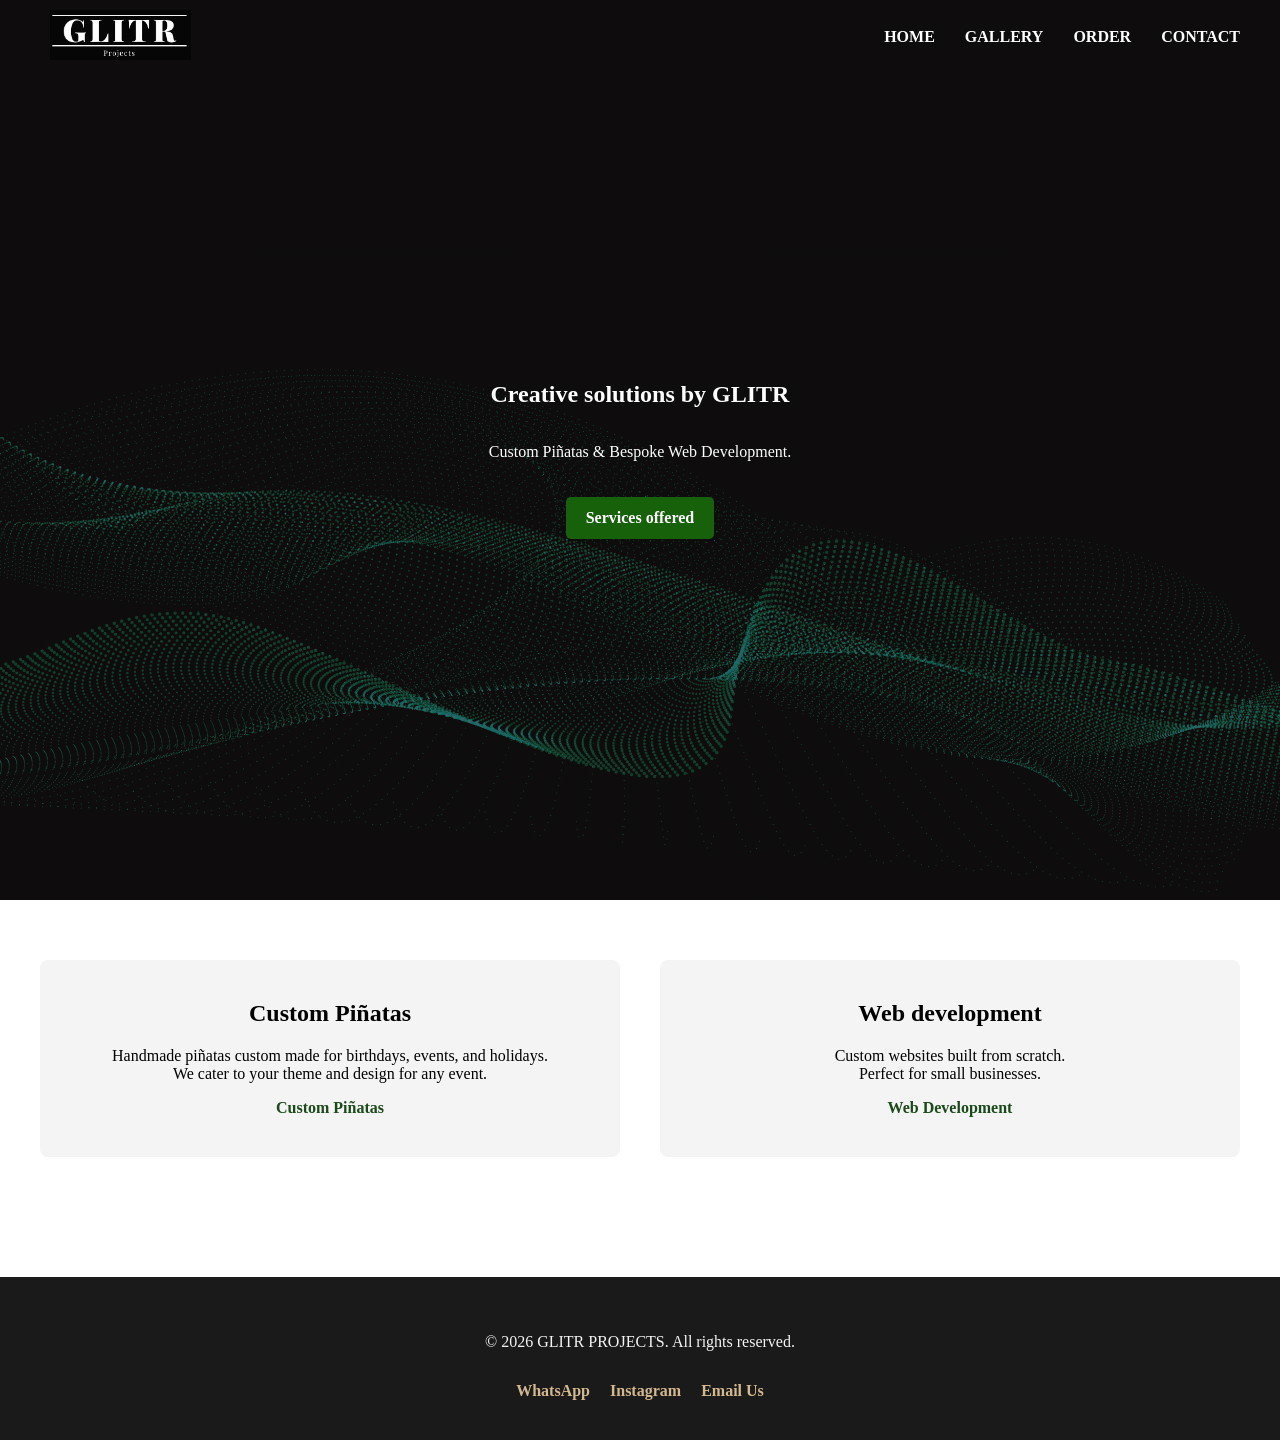
<file: index.html>
<!DOCTYPE html>
<html lang="en">
<head>
  <meta charset="UTF-8">
  <meta name="viewport" content="width=device-width, initial-scale=1.0">
  <meta name="description" content="GLITR website">
  <title>GLITR PROJECTS</title>
  <link rel="stylesheet" href="css/styles.css">
</head>
<body>

  <header>
    <div class="header-inner">
      <a class="logo" href="index.html"><img id="main-logo" alt="GLITR LOGO" src="images/GLITRLOGOLIGHTBG.png"></a>
      <nav>
          <a href="index.html">Home</a>
          <a href="gallery.html">Gallery</a>
          <a href="order.html">Order</a>
          <a href="#contact">Contact</a>
      </nav>
  </div>
  </header>

  <main>
    <section class="hero">
    <h1>Creative solutions by GLITR</h1>
    <p>Custom Piñatas & Bespoke Web Development.</p>
    <a href="#services" class="btn">Services offered</a>
    </section>

    <section id="services" class="services-container">
      <div class="service-card">
        <h2>Custom Piñatas</h2>
        <p>Handmade piñatas custom made for birthdays, events, and holidays.<br>
        We cater to your theme and design for any event.</p>
        <a href="gallery.html">Custom Piñatas</a>
      </div>

      <div class="service-card">
        <h2>Web development</h2>
        <p>Custom websites built from scratch.<br>
        Perfect for small businesses.</p>
        <a href="web-dev.html">Web Development</a>
      </div>
    </section>
  </main>

  <footer id="contact">
    <div class="footer-content">
        <p>&copy; 2026 GLITR PROJECTS. All rights reserved.</p>
        <div class="footer-links">
            <a href="https://wa.me/27844433378" target="_blank">WhatsApp</a>
            <a href="https://instagram.com/yourhandle" target="_blank">Instagram</a>
            <a href="mailto:glitrprojects.sa@gmail.com">Email Us</a>
        </div>
    </div>
</footer>

  <script src="js/main.js"></script>
</body>
</html>
</file>
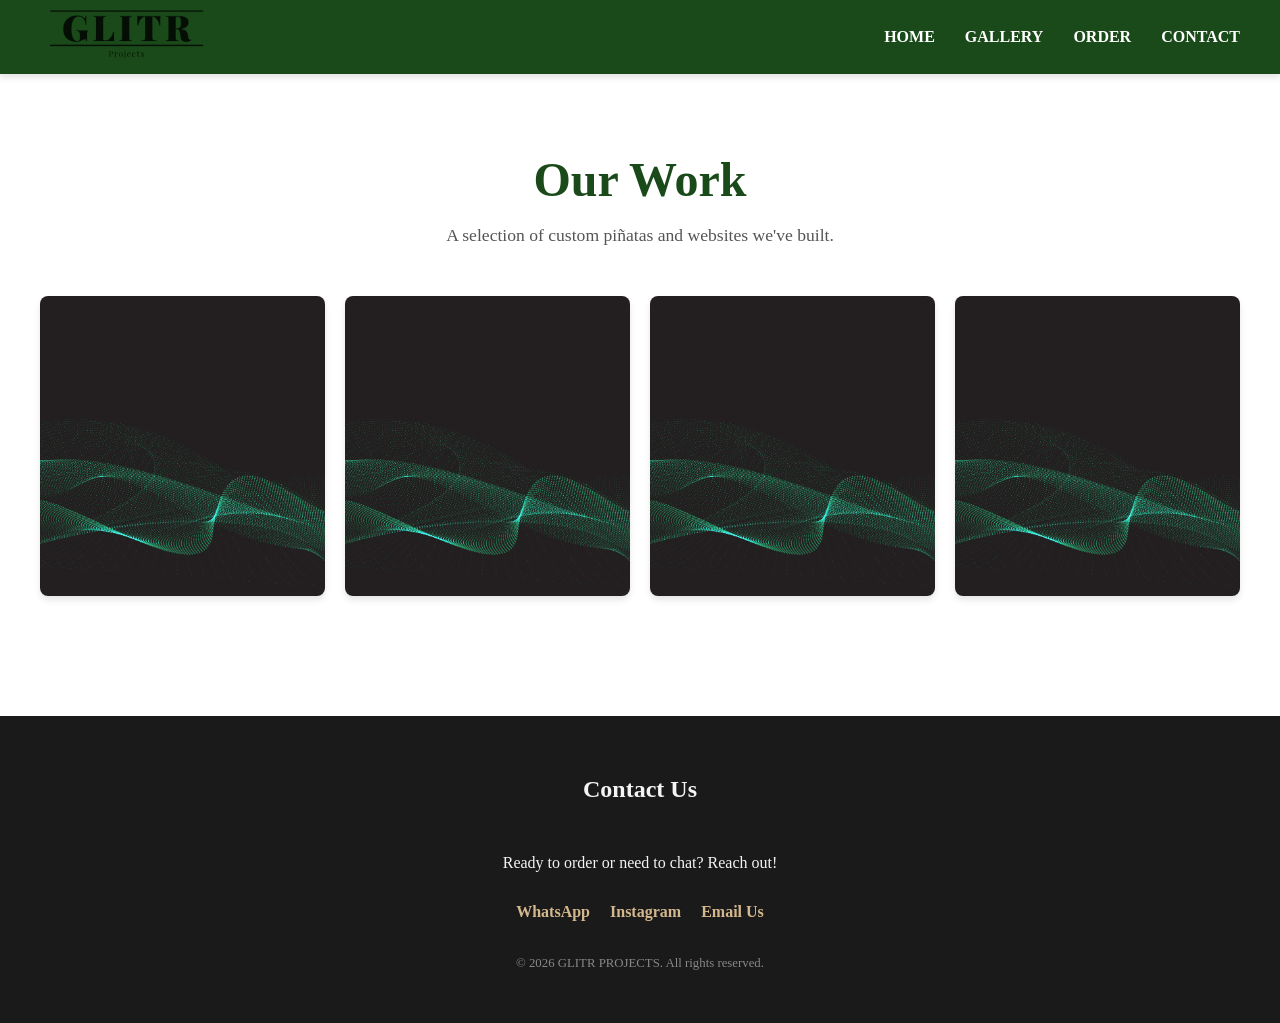
<file: gallery.html>
<!DOCTYPE html>
<html lang="en">
<head>
  <meta charset="UTF-8">
  <meta name="viewport" content="width=device-width, initial-scale=1.0">
  <title>Gallery | GLITR PROJECTS</title>
  <link rel="stylesheet" href="css/styles.css">
</head>
<body>

  <header>
    <div class="header-inner">
      <a class="logo" href="index.html">
        <img id="main-logo" alt="GLITR LOGO" src="images/testlogo.png">
      </a>
      <nav>
          <a href="index.html">Home</a>
          <a href="gallery.html">Gallery</a>
          <a href="order.html">Order</a>
          <a href="#contact">Contact</a>
      </nav>
    </div>
  </header>

  <main class="gallery-main">
    <h1>Our Work</h1>
    <p class="subtitle">A selection of custom piñatas and websites we've built.</p>

    <div class="gallery-grid">
        <!-- Replace these image paths with your actual photos later -->
        <img src="images/10683.jpg" alt="Custom Piñata 1">
        <img src="images/10683.jpg" alt="Custom Piñata 2">
        <img src="images/10683.jpg" alt="Custom Piñata 3">
        <img src="images/10683.jpg" alt="Custom Piñata 4">
    </div>
  </main>

  <footer id="contact">
    <div class="footer-content">
        <h2>Contact Us</h2>
        <p>Ready to order or need to chat? Reach out!</p>
        <div class="footer-links">
            <a href="https://wa.me/27844433378" target="_blank">WhatsApp</a>
            <a href="https://instagram.com/yourhandle" target="_blank">Instagram</a>
            <a href="mailto:glitrprojects.sa@gmail.com">Email Us</a>
        </div>
        <p style="margin-top: 20px; font-size: 0.8rem; color: #888;">&copy; 2026 GLITR PROJECTS. All rights reserved.</p>
    </div>
  </footer>
  
  <script src="js/main.js"></script>
</body>
</html>
</file>
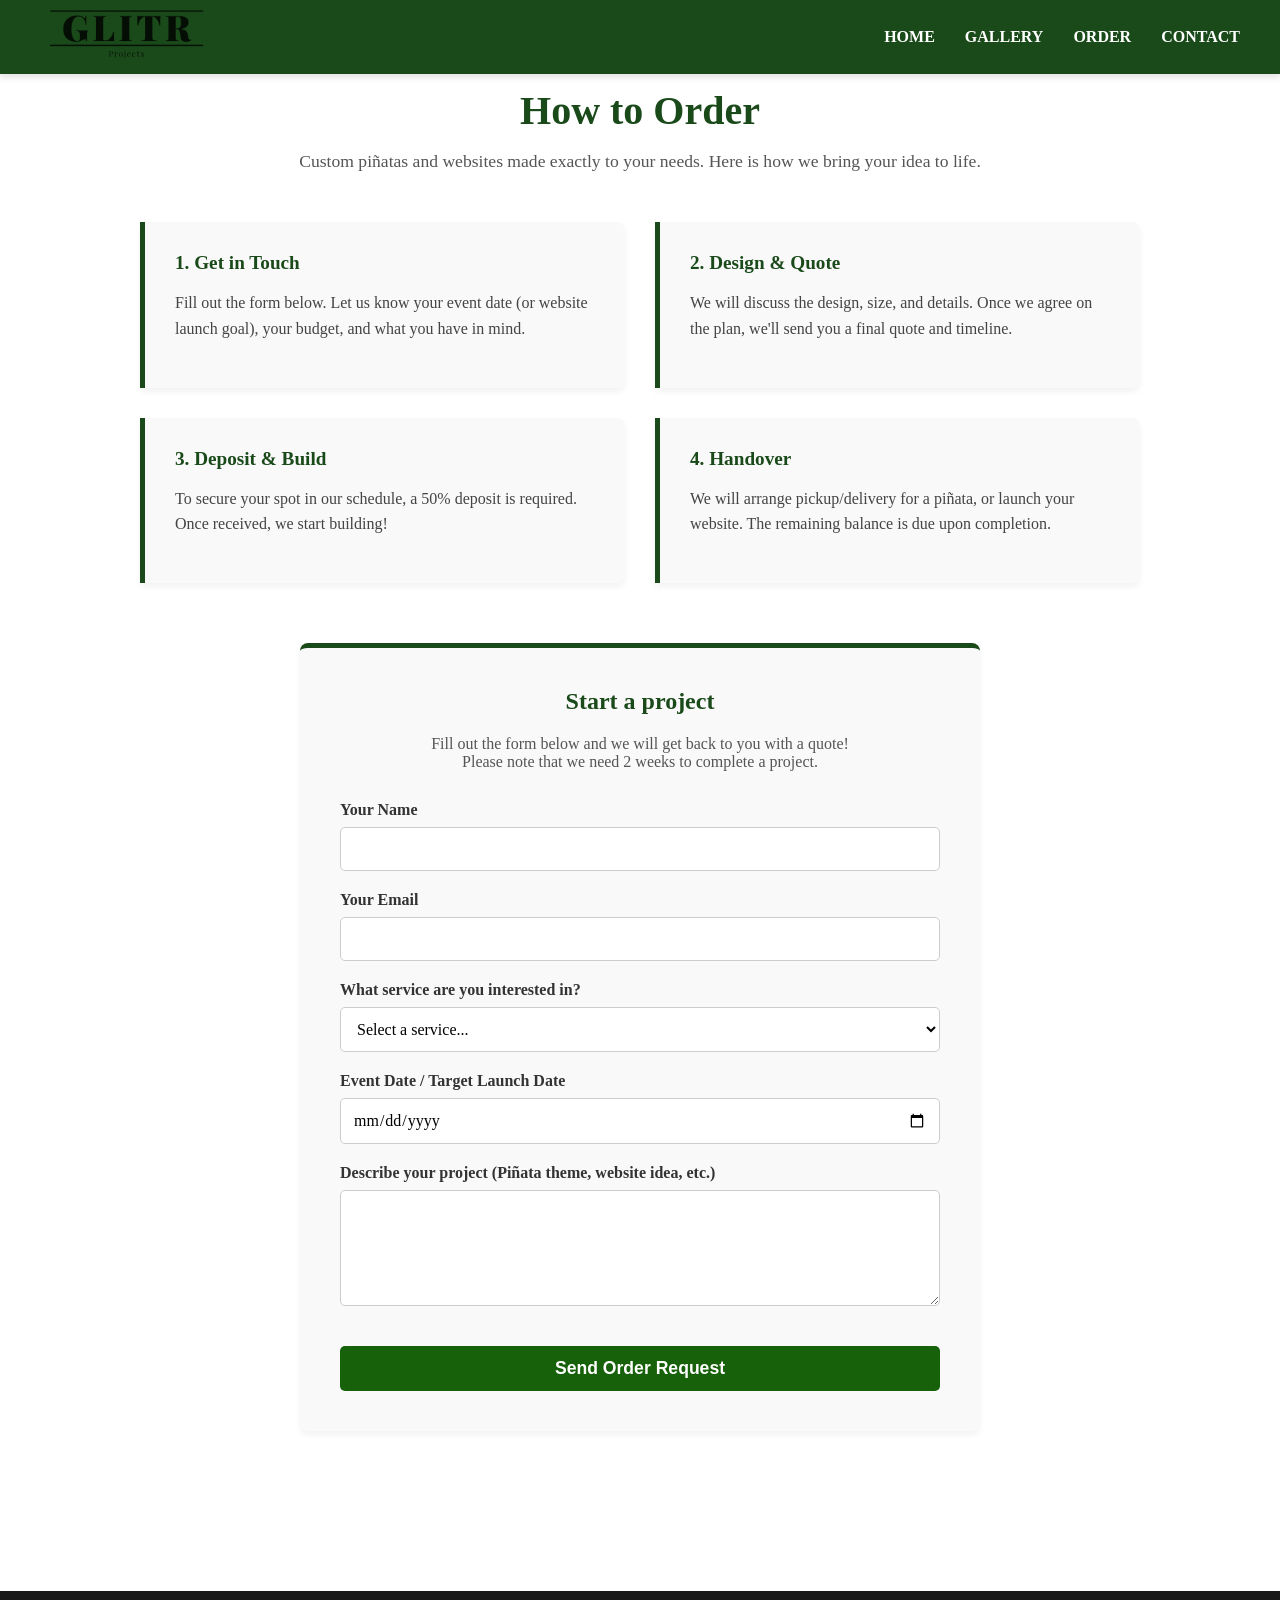
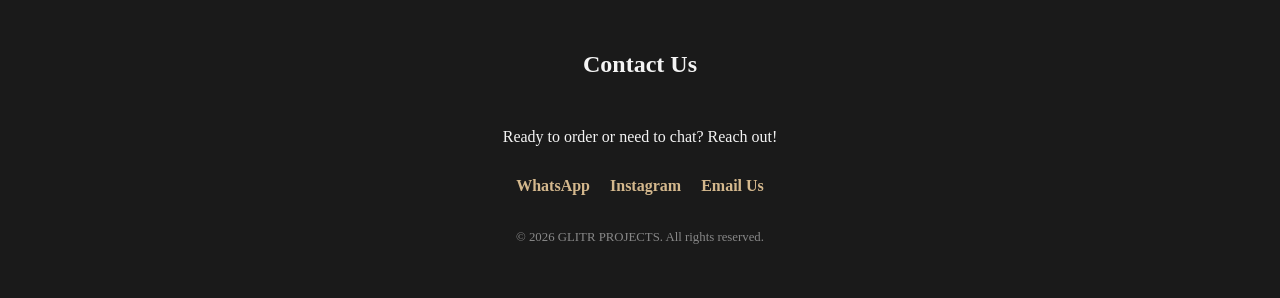
<file: order.html>
<!DOCTYPE html>
<html lang="en">
<head>
  <meta charset="UTF-8">
  <meta name="viewport" content="width=device-width, initial-scale=1.0">
  <title>Order | GLITR PROJECTS</title>
  <link rel="stylesheet" href="css/styles.css">
</head>
<body>

  <header>
    <div class="header-inner">
      <a class="logo" href="index.html"><img id="main-logo" alt="GLITR LOGO" src="images/GLITRLOGOLIGHTBG.png"></a>
      <nav>
          <a href="index.html">Home</a>
          <a href="gallery.html">Gallery</a>
          <a href="order.html">Order</a>
          <a href="#contact">Contact</a>
      </nav>
    </div>
  </header>

  <main class="order-main">
    <h1>How to Order</h1>
    <p class="subtitle">Custom piñatas and websites made exactly to your needs. Here is how we bring your idea to life.</p>

    <div class="order-steps">
        <div class="step-card">
            <h2>1. Get in Touch</h2>
            <p>Fill out the form below. Let us know your event date (or website launch goal), your budget, and what you have in mind.</p>
        </div>

        <div class="step-card">
            <h2>2. Design & Quote</h2>
            <p>We will discuss the design, size, and details. Once we agree on the plan, we'll send you a final quote and timeline.</p>
        </div>

        <div class="step-card">
            <h2>3. Deposit & Build</h2>
            <p>To secure your spot in our schedule, a 50% deposit is required. Once received, we start building!</p>
        </div>

        <div class="step-card">
            <h2>4. Handover</h2>
            <p>We will arrange pickup/delivery for a piñata, or launch your website. The remaining balance is due upon completion.</p>
        </div>
    </div>

    <!-- The Form -->
    <div class="order-form-container">
        <h2>Start a project</h2>
        <p>Fill out the form below and we will get back to you with a quote!<br>
        Please note that we need 2 weeks to complete a project.</p>

        <form action="https://formspree.io/f/myeezgpe" method="POST" class="orders-requests">
            
            <div class="form-group">
                <label for="name">Your Name</label>
                <input type="text" id="name" name="name" required>
            </div>

            <div class="form-group">
                <label for="email">Your Email</label>
                <input type="email" id="email" name="email" required>
            </div>

            <div class="form-group">
                <label for="service-type">What service are you interested in?</label>
                <select id="service-type" name="service_type" required>
                    <option value="" disabled selected>Select a service...</option>
                    <option value="pinata">Custom Piñata</option>
                    <option value="website">Custom Website</option>
                </select>
            </div>

            <div class="form-group">
                <label for="event-date">Event Date / Target Launch Date</label>
                <input type="date" id="event-date" name="event_date" required>
            </div>

            <div class="form-group">
                <label for="idea">Describe your project (Piñata theme, website idea, etc.)</label>
                <textarea id="idea" name="idea" rows="5" required></textarea>
            </div>

            <button type="submit" class="btn">Send Order Request</button>
        </form>
    </div>
  </main>

  <footer id="contact">
    <div class="footer-content">
        <h2>Contact Us</h2>
        <p>Ready to order or need to chat? Reach out!</p>
        <div class="footer-links">
            <a href="https://wa.me/27844433378" target="_blank">WhatsApp</a>
            <a href="https://instagram.com/yourhandle" target="_blank">Instagram</a>
            <a href="mailto:glitrprojects.sa@gmail.com">Email Us</a>
        </div>
        <p style="margin-top: 20px; font-size: 0.8rem; color: #888;">&copy; 2026 GLITR PROJECTS. All rights reserved.</p>
    </div>
  </footer>
        <script src="js/main.js"></script>
</body>
</html>
</file>
<file: css/styles.css>
html {
    scroll-behavior: smooth;
}

body {
    margin: 0;
    padding: 0;
}

.header-inner {
    display: flex;
    justify-content: space-between;
    align-items: center;
    padding: 0px 40px;
}

nav {
    display: flex;
    gap: 30px;
}

nav a {
    text-decoration: none;
    text-transform: uppercase;
    font-weight: bold;
    color: white;
}

nav a:hover {
    text-decoration: underline;
}

.logo img {
    height: 50px;
    width: auto;
    mix-blend-mode: multiply;
    padding: 10px
}

header {
    position: fixed;
    top: 0;
    width: 100%;
    z-index: 1000;
    background-color: transparent;
    transition: transform 0.4s ease;
}

/*
header:not(.scrolled) .logo img {
    filter: brightness(0) invert(1); 
    mix-blend-mode: screen; 
*/

header.scrolled {
    background-color: rgb(26, 74, 26);
    box-shadow: 0 4px 6px rgba(0,0,0,0.1);
}

.hero {
    background-image: linear-gradient(rgba(0, 0, 0, 0.6), rgba(0, 0, 0, 0.6)), url('../images/10683.jpg');
    background-size: cover;
    background-position: center;
    height: 100vh;
    display: flex;
    flex-direction: column;
    justify-content: center;
    align-items: center;
    padding: 0px 20px;
    text-align: center;
    color: white;
}

.btn {
    display: inline-block;
    background-color: rgb(23, 97, 10);
    text-decoration: none;
    color: white;
    padding: 12px 20px;
    margin-top: 20px;
    font-weight: bold;
    border-radius: 5px;

}

.btn:hover {
    background-color: #87b09f;
}

.services-container {
    display: grid;
    grid-template-columns: repeat(auto-fit, minmax(300px, 1fr));
    gap: 40px;
    padding: 60px 40px;
    max-width: 1200px;
    margin: 0 auto;
}

.service-card {
    background-color: #f4f4f4;
    padding: 40px;
    border-radius: 8px;
    text-align: center;
}

.service-card h2{
    margin-top: 0;
}

.service-card a{
    color: rgb(26, 74, 26);
    font-weight: bold;
    text-decoration: none;
}

footer {
    background-color: #1a1a1a;
    color: #f4f4f4;
    padding: 40px 20px;
    text-align: center;
    margin-top: 60px;
}

.footer-content {
    display: flex;
    flex-direction: column;
    gap: 15px;
    max-width: 1200px;
    margin: 0 auto;
}

.footer-links {
    display: flex;
    justify-content: center;
    gap: 20px;
}

.footer-links a {
    color: #d4b88d;
    text-decoration: none;
    font-weight: bold;
}

.footer-links a:hover {
    text-decoration: underline;
}

.order-form-container {
    max-width: 600px;
    margin: 0 auto;
    background-color: #f9f9f9;
    padding: 40px;
    border-radius: 8px;
    box-shadow: 0 4px 6px rgba(0,0,0,0.05);
    border-top: 5px solid rgb(26, 74, 26);
}

.order-form-container h2 {
    text-align: center;
    color: rgb(26, 74, 26);
    margin-top: 0;
}

.order-form-container p {
    text-align: center;
    margin-bottom: 30px;
    color: #555;
}

.form-group {
    display: flex;
    flex-direction: column;
    margin-bottom: 20px;
}

.form-group label {
    font-weight: bold;
    margin-bottom: 8px;
    color: #333;
}

.form-group input,
.form-group select,
.form-group textarea {
    padding: 12px;
    border: 1px solid #ccc;
    border-radius: 5px;
    font-family: inherit;
    font-size: 1rem;
    background-color: white;
}

.form-group input:focus,
.form-group select:focus,
.form-group textarea:focus {
    outline: none;
    border-color: rgb(26, 74, 26); 
}

.order-form-container .btn {
    width: 100%;
    border: none;
    cursor: pointer;
    font-size: 1.1rem;
}


.order-main {
    max-width: 1000px;
    margin: 0 auto;
    padding: 60px 20px;
}

.order-main h1 {
    color: rgb(26, 74, 26);
    font-size: 2.5rem;
    text-align: center;
    margin-bottom: 10px;
}

.subtitle {
    text-align: center;
    font-size: 1.1rem;
    color: #555;
    margin-bottom: 50px;
}


.order-steps {
    display: grid;
    grid-template-columns: 1fr 1fr;
    gap: 30px;
    margin-bottom: 60px;
}

.step-card {
    background-color: #f9f9f9;
    border-left: 5px solid rgb(26, 74, 26);
    padding: 30px;
    border-radius: 0 8px 8px 0;
    box-shadow: 0 4px 6px rgba(0,0,0,0.05);
}

.step-card h2 {
    margin-top: 0;
    color: rgb(26, 74, 26);
    font-size: 1.2rem;
}

.step-card p {
    color: #444;
    line-height: 1.6;
}

.order-form-container {
    margin: 40px auto; 
}

/* Gallery Page Styles */
.gallery-main {
    max-width: 1200px;
    margin: 0 auto;
    padding: 120px 20px 60px 20px; 
    text-align: center;
}

.gallery-main h1 {
    color: rgb(26, 74, 26);
    font-size: 3rem;
    margin-bottom: 10px;
}

.gallery-grid {
    display: grid;
    grid-template-columns: repeat(auto-fit, minmax(250px, 1fr));
    gap: 20px;
    margin-top: 40px;
}

.gallery-grid img {
    width: 100%;
    height: 300px;
    object-fit: cover;
    border-radius: 8px;
    box-shadow: 0 4px 6px rgba(0,0,0,0.1);
    transition: transform 0.3s ease;
}

.gallery-grid img:hover {
    transform: scale(1.05);
    box-shadow: 0 8px 15px rgba(0,0,0,0.2);
}

@media (max-width: 800px) {
    .header-inner {
        flex-direction: column;
        padding: 20px;
        gap: 15px;
    }

    nav {
        flex-wrap: wrap;
        justify-content: center;
    }

    .order-steps {
        grid-template-columns: 1fr;
    }
}
</file>
